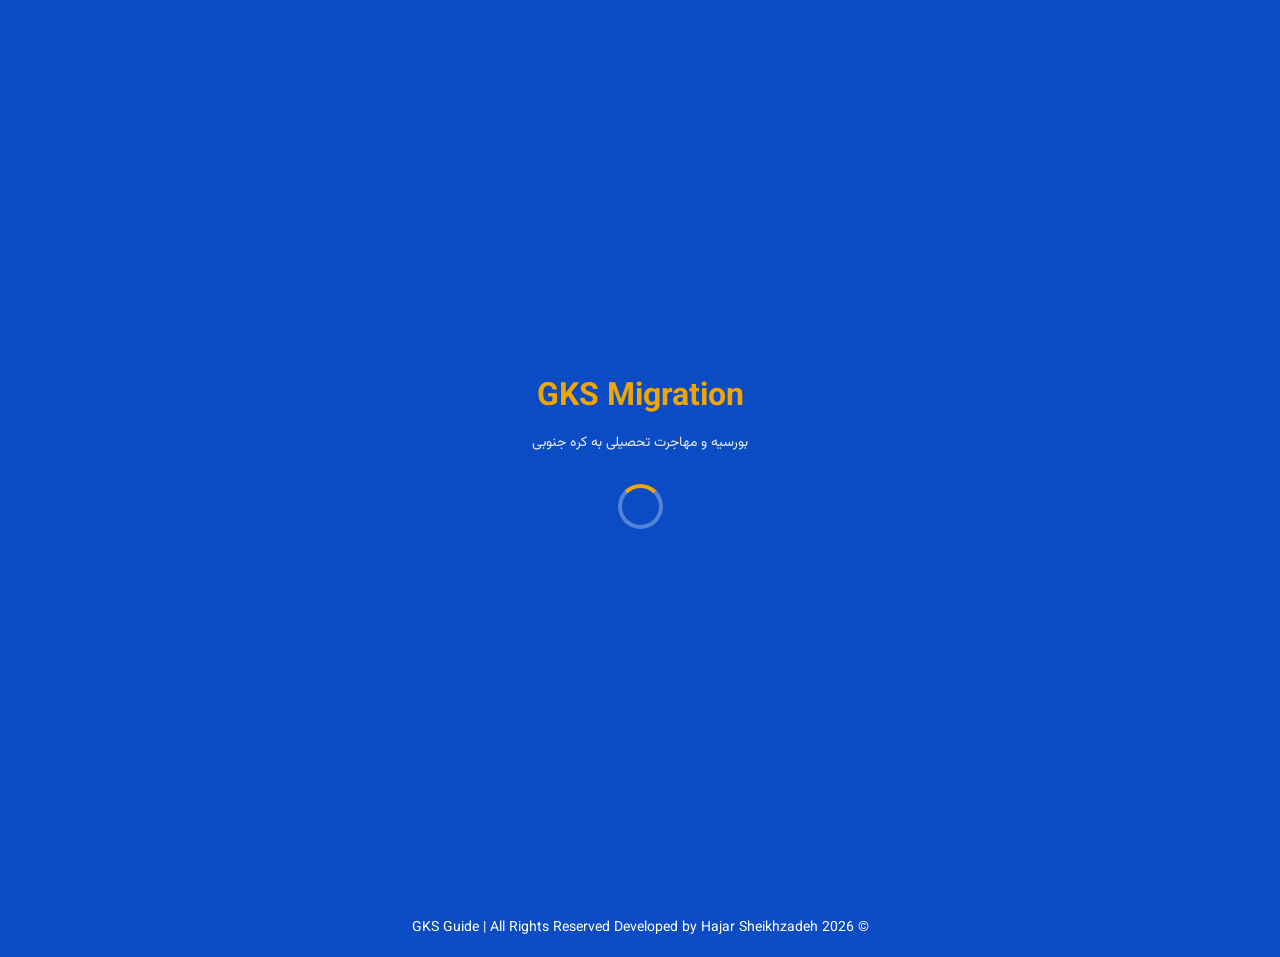
<file: index.html>
<!DOCTYPE html>
<html lang="fa" dir="rtl">

<head>
    <meta charset="UTF-8">
    <meta name="viewport" content="width=device-width, initial-scale=1.0">
    <title>GKS Migration</title>

    <link rel="stylesheet" href="style.css">
    <link rel="stylesheet" href="https://cdnjs.cloudflare.com/ajax/libs/font-awesome/6.5.0/css/all.min.css">
</head>

<body>

<!-- Loading Screen -->
<div id="loader">
    <div class="loader-content">
        <div class="loader-logo">GKS Migration</div>
        <div class="loader-subtitle">بورسیه و مهاجرت تحصیلی به کره جنوبی</div>
        <div class="loader-spinner"></div>
    </div>
</div>

    <!-- Header -->
    <header>

       <div class="auth-buttons">

    <button onclick="location.href='login-email.html'">
      ورود  
    </button>

    <button onclick="location.href='register.html'">
        ثبت نام
    </button>

</div>

        <div class="logo">
            GKS Migration
        </div>

    </header>

    <div class="container">

        <!-- Sidebar -->

        <aside class="sidebar">

            <ul>
                <li><a href="#"><i class="fas fa-home"></i> صفحه اصلی</a></li>
                <li><a href="team.html"><i class="fas fa-users"></i> معرفی تیم</a></li>
                <li><a href="webinars.html"><i class="fas fa-video"></i> وبینارها</a></li>
                <li><a href="results.html"><i class="fas fa-clipboard-list"></i> نتایج مشاوره</a></li>
                <li><a href="blog.html"><i class="fas fa-newspaper"></i> وبلاگ‌ها</a></li>
                <li><a href="files.html"><i class="fas fa-folder-open"></i> فایل‌های کاربردی</a></li>
                <li><a href="contact.html"><i class="fas fa-phone"></i> ارتباط با ما</a></li>
            </ul>
        </aside>

        <!-- Main -->

        <main class="main-content">

            <section class="slider">

                <img src="kor.jpg" class="slide active">
                <img src="still.jpeg" class="slide">
                <img src="korii.jpg" class="slide">
                <img src="South Korea.jpeg" class="slide">
                <img src="kor.jpg" class="slide">
                <img src="South.jpeg" class="slide">
                <img src="IG_ @_woooaoo_k.jpeg" class="slide">



                <div class="slider-overlay">
                    <h3>بورسیه و مهاجرت تحصیلی به کره جنوبی</h3>
                </div>
            </section>
            <!-- بخش آمار -->
<div class="stats">
    <div class="stat-card">
        <i class="fas fa-user-graduate"></i>
        <h3>+200</h3>
        <p>دانشجوی موفق</p>
    </div>
    <div class="stat-card">
        <i class="fas fa-university"></i>
        <h3>+30</h3>
        <p>دانشگاه کره</p>
    </div>
    <div class="stat-card">
        <i class="fas fa-star"></i>
        <h3>8</h3>
        <p>سال تجربه</p>
    </div>
    <div class="stat-card">
        <i class="fas fa-trophy"></i>
        <h3>%95</h3>
        <p>نرخ موفقیت</p>
    </div>
</div>
        </main>
    </div>
    <script src="script.js"></script>
<script>
window.addEventListener('load', () => {
    setTimeout(() => {
        const loader = document.getElementById('loader');
        loader.style.opacity = '0';
        setTimeout(() => loader.style.display = 'none', 500);
    }, 1500);
});
</script>
<footer style="background:#0b4cc4; color:white; text-align:center; padding:18px; font-size:14px;">
    ©  2026 GKS Guide | All Rights Reserved  
  Developed by Hajar Sheikhzadeh
</footer>
<!-- دکمه شناور تلگرام -->
<a href="https://t.me/kgsp_iran" target="_blank" class="float-telegram">
    <i class="fab fa-telegram"></i>
</a>
</body>
</html>
</file>
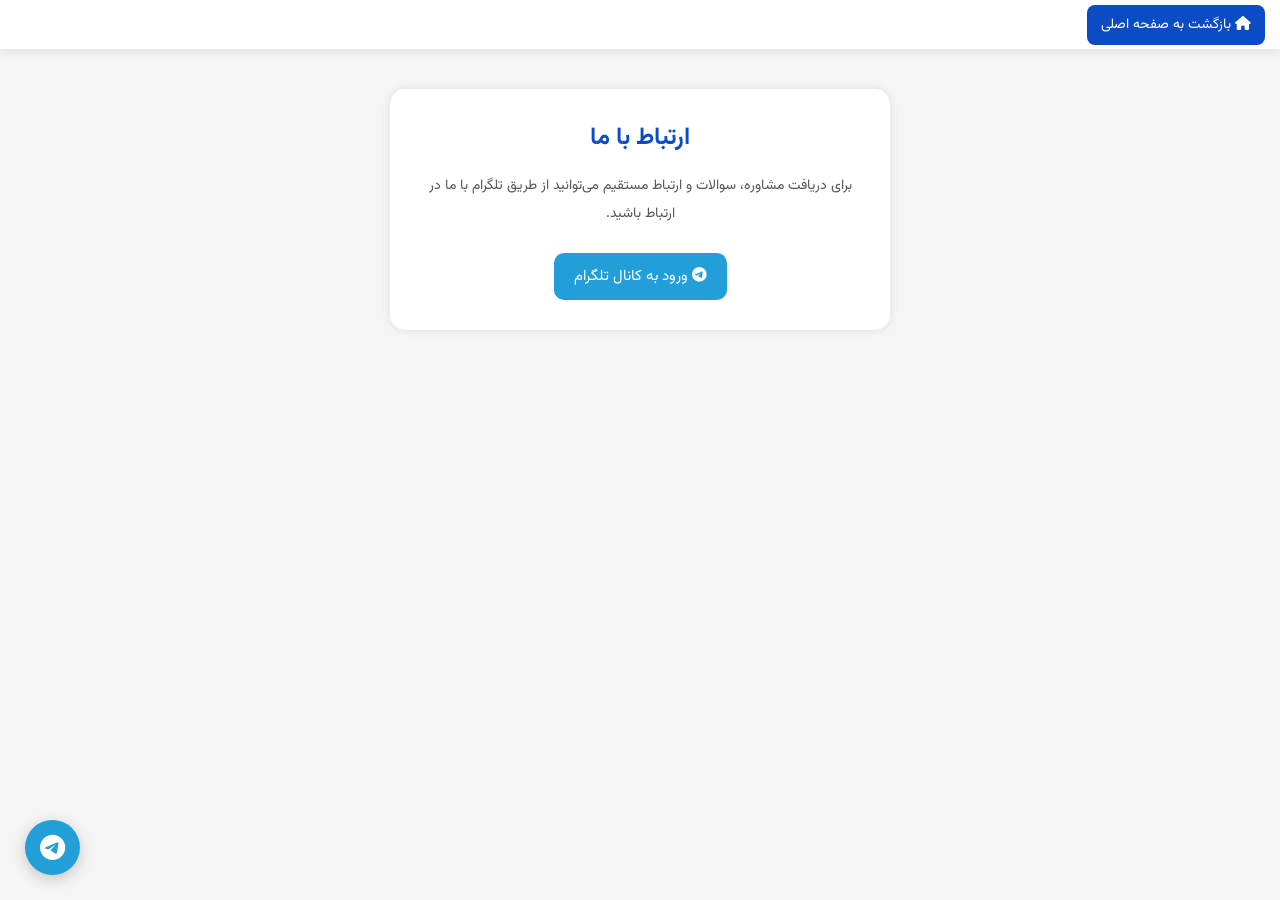
<file: contact.html>
<!DOCTYPE html>
<html lang="fa" dir="rtl">
<head>
<meta charset="UTF-8">
<meta name="viewport" content="width=device-width, initial-scale=1.0">
<title>ارتباط با ما</title>
<link rel="stylesheet" href="https://cdnjs.cloudflare.com/ajax/libs/font-awesome/6.5.0/css/all.min.css">
<style>
@import url('https://fonts.googleapis.com/css2?family=Vazirmatn:wght@400;700&display=swap');
*{ margin:0; padding:0; box-sizing:border-box; font-family:'Vazirmatn',tahoma; }
body{ background:#f5f5f5; }
.top-bar{ background:white; padding:12px 15px; box-shadow:0 2px 10px rgba(0,0,0,0.1); }
.top-bar a{ text-decoration:none; background:#0b4cc4; color:white; padding:9px 14px; border-radius:8px; font-size:14px; }
.container{ max-width:500px; margin:40px auto; background:white; padding:30px; border-radius:15px; text-align:center; box-shadow:0 0 10px rgba(0,0,0,0.1); }
.container h2{ color:#0b4cc4; margin-bottom:15px; }
.container p{ line-height:2; font-size:14px; color:#555; margin-bottom:10px; }
.telegram-btn{ display:inline-block; margin-top:15px; background:#229ED9; color:white; padding:12px 20px; border-radius:10px; text-decoration:none; font-size:15px; }
@media(max-width:768px){
    .container{ margin:20px 12px; padding:20px; }
}
/* دکمه شناور تلگرام */
.float-telegram {
    position: fixed;
    bottom: 25px;
    left: 25px;
    background: #229ED9;
    color: white;
    width: 55px;
    height: 55px;
    border-radius: 50%;
    display: flex;
    justify-content: center;
    align-items: center;
    font-size: 26px;
    box-shadow: 0 4px 15px rgba(0,0,0,0.2);
    text-decoration: none;
    transition: .3s;
    z-index: 999;
}

.float-telegram:hover {
    transform: scale(1.1);
    box-shadow: 0 6px 20px rgba(34,158,217,0.4);
}

@media(max-width:768px){
    .float-telegram {
        bottom: 15px;
        left: 15px;
        width: 48px;
        height: 48px;
        font-size: 22px;
    }
}
</style>
</head>
<body>
<div class="top-bar"><a href="index.html"><i class="fas fa-home"></i> بازگشت به صفحه اصلی</a></div>
<div class="container">
    <h2>ارتباط با ما</h2>
    <p>برای دریافت مشاوره، سوالات و ارتباط مستقیم می‌توانید از طریق تلگرام با ما در ارتباط باشید.</p>
    <a class="telegram-btn" href="https://t.me/kgsp_iran" target="_blank"><i class="fab fa-telegram"></i> ورود به کانال تلگرام</a>
</div>
<!-- دکمه شناور تلگرام -->
<a href="https://t.me/kgsp_iran" target="_blank" class="float-telegram">
    <i class="fab fa-telegram"></i>
</a>
</body>
</html>
</file>
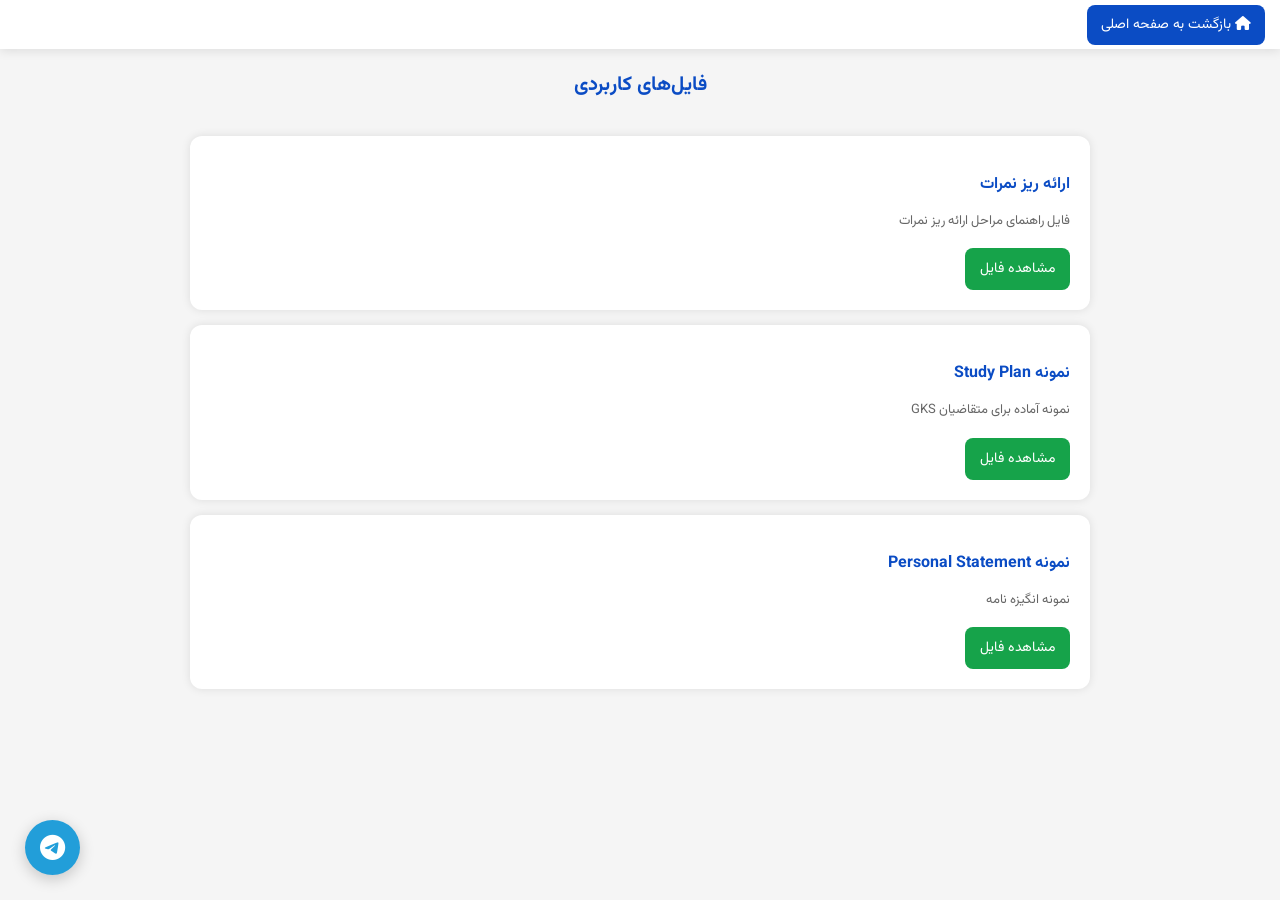
<file: files.html>
<!DOCTYPE html> 
<html lang="fa" dir="rtl"> 
 
<head> 
    <meta charset="UTF-8"> 
    <meta name="viewport" content="width=device-width, initial-scale=1.0"> 
    <title>فایل‌های کاربردی</title> 
 
    <link rel="stylesheet" href="https://cdnjs.cloudflare.com/ajax/libs/font-awesome/6.5.0/css/all.min.css">
<link rel="stylesheet" href="files.css"> 
</head> 
 
<body> 
 
   <!-- بازگشت --> 
<div class="top-bar"> 
    <a href="index.html"><i class="fas fa-home"></i> بازگشت به صفحه اصلی</a> 
</div> 
<div class="container"> 
 
    <h2> فایل‌های کاربردی</h2> 
 
    <!-- فایل ها اینجا قرار میگیرند --> 
 
</div> 
 
    <main class="files-container"> 
 
        <div class="file-card"> 
 
            <h3>ارائه ریز نمرات</h3> 
 
            <p> 
                فایل راهنمای مراحل ارائه ریز نمرات     
            </p> 
 
           <a href="https://drive.google.com/file/d/168oz05LQK_LAAJqosxxOslDZx6NaL5rl/preview" target="_blank" class="file-btn"> 
    مشاهده فایل 
</a> 
 
        </div> 
 
        <div class="file-card"> 
 
            <h3>نمونه Study Plan</h3> 
 
            <p> 
                نمونه آماده برای متقاضیان GKS 
            </p> 
 
            <a href="files/study-plan.pdf" 
               target="_blank" 
               class="file-btn"> 
 
                مشاهده فایل 
 
            </a> 
 
        </div> 
 
        <div class="file-card"> 
 
            <h3>نمونه Personal Statement</h3> 
 
            <p> 
                نمونه انگیزه نامه 
            </p> 
 
            <a href="files/personal-statement.pdf" 
               target="_blank" 
               class="file-btn"> 
 
                مشاهده فایل 
 
            </a> 
 
        </div> 
 
    </main> 
 <!-- دکمه شناور تلگرام -->
<a href="https://t.me/kgsp_iran" target="_blank" class="float-telegram">
    <i class="fab fa-telegram"></i>
</a>
</body> 
</html>
</file>
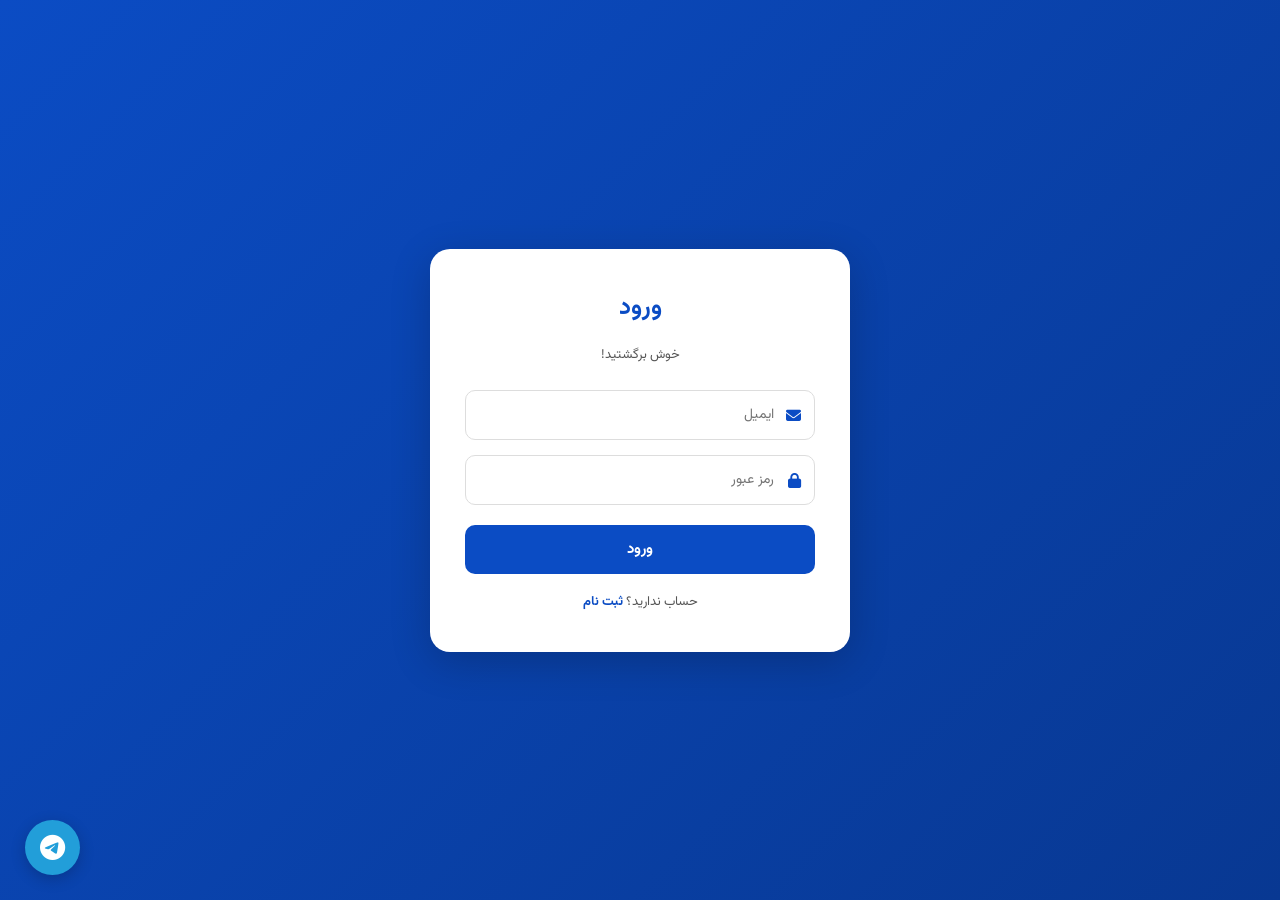
<file: login-email.html>
<!DOCTYPE html>
<html lang="fa" dir="rtl">
<head>
<meta charset="UTF-8">
<meta name="viewport" content="width=device-width, initial-scale=1.0">
<title>ورود</title>
<link rel="stylesheet" href="auth.css">
<link rel="stylesheet" href="https://cdnjs.cloudflare.com/ajax/libs/font-awesome/6.5.0/css/all.min.css">
</head>
<body>

<div class="auth-box">

    <h1>ورود</h1>
    <p class="auth-subtitle">خوش برگشتید!</p>

    <div class="input-group">
        <i class="fas fa-envelope"></i>
        <input type="email" placeholder="ایمیل">
    </div>

    <div class="input-group">
        <i class="fas fa-lock"></i>
        <input type="password" placeholder="رمز عبور">
    </div>

    <button>ورود</button>

    <p>حساب ندارید؟ <a href="register.html">ثبت نام</a></p>

</div>
<!-- دکمه شناور تلگرام -->
<a href="https://t.me/kgsp_iran" target="_blank" class="float-telegram">
    <i class="fab fa-telegram"></i>
</a>
</body>
</html>
</file>
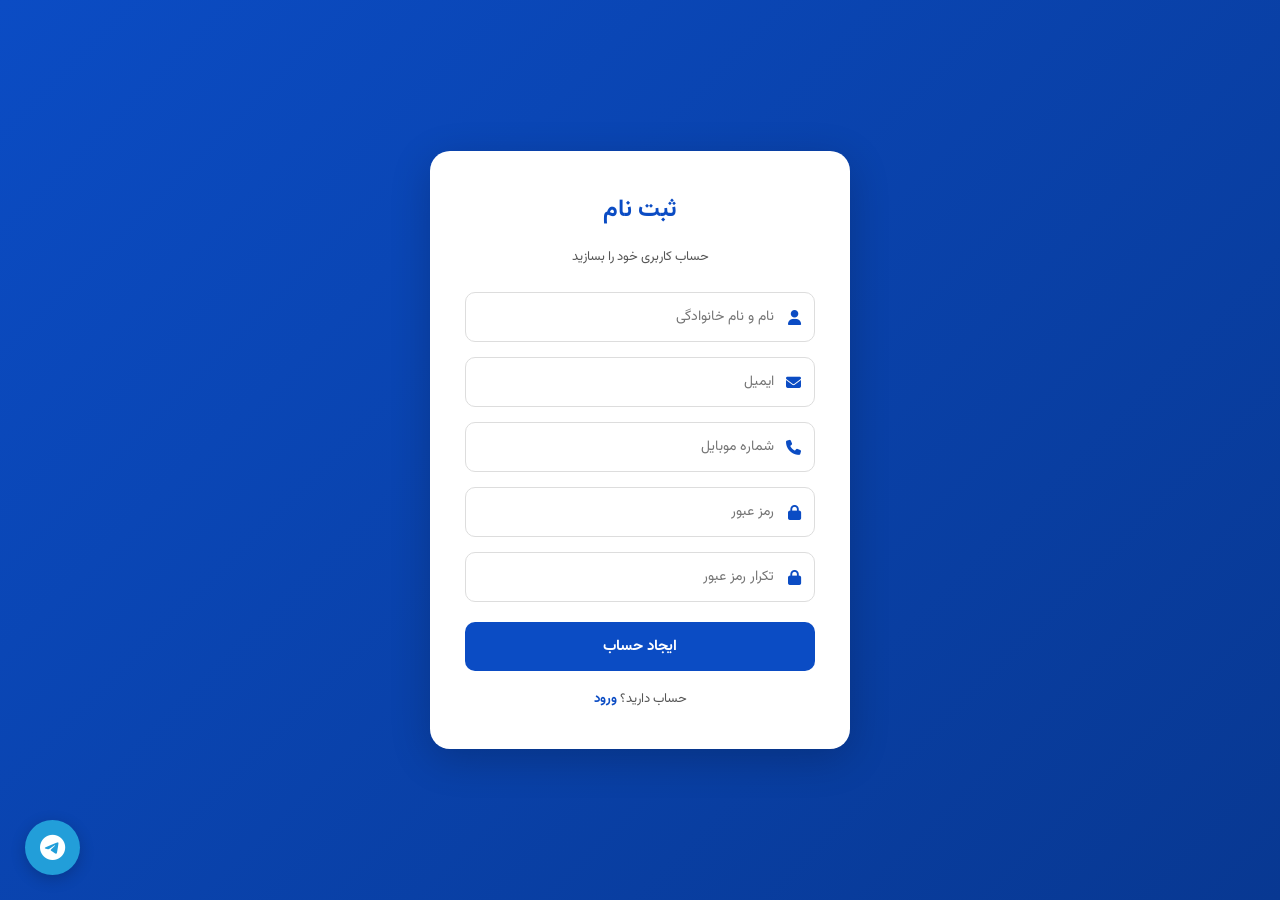
<file: register.html>
<!DOCTYPE html>
<html lang="fa" dir="rtl">
<head>
<meta charset="UTF-8">
<meta name="viewport" content="width=device-width, initial-scale=1.0">
<title>ثبت نام</title>
<link rel="stylesheet" href="auth.css">
<link rel="stylesheet" href="https://cdnjs.cloudflare.com/ajax/libs/font-awesome/6.5.0/css/all.min.css">
</head>
<body>

<div class="auth-box">

    <h1>ثبت نام</h1>
    <p class="auth-subtitle">حساب کاربری خود را بسازید</p>

    <div class="input-group">
        <i class="fas fa-user"></i>
        <input type="text" placeholder="نام و نام خانوادگی">
    </div>

    <div class="input-group">
        <i class="fas fa-envelope"></i>
        <input type="email" placeholder="ایمیل">
    </div>

    <div class="input-group">
        <i class="fas fa-phone"></i>
        <input type="text" placeholder="شماره موبایل">
    </div>

    <div class="input-group">
        <i class="fas fa-lock"></i>
        <input type="password" placeholder="رمز عبور">
    </div>

    <div class="input-group">
        <i class="fas fa-lock"></i>
        <input type="password" placeholder="تکرار رمز عبور">
    </div>

    <button>ایجاد حساب</button>

    <p>حساب دارید؟ <a href="login-email.html">ورود</a></p>

</div>
<!-- دکمه شناور تلگرام -->
<a href="https://t.me/kgsp_iran" target="_blank" class="float-telegram">
    <i class="fab fa-telegram"></i>
</a>
</body>
</html>
</file>
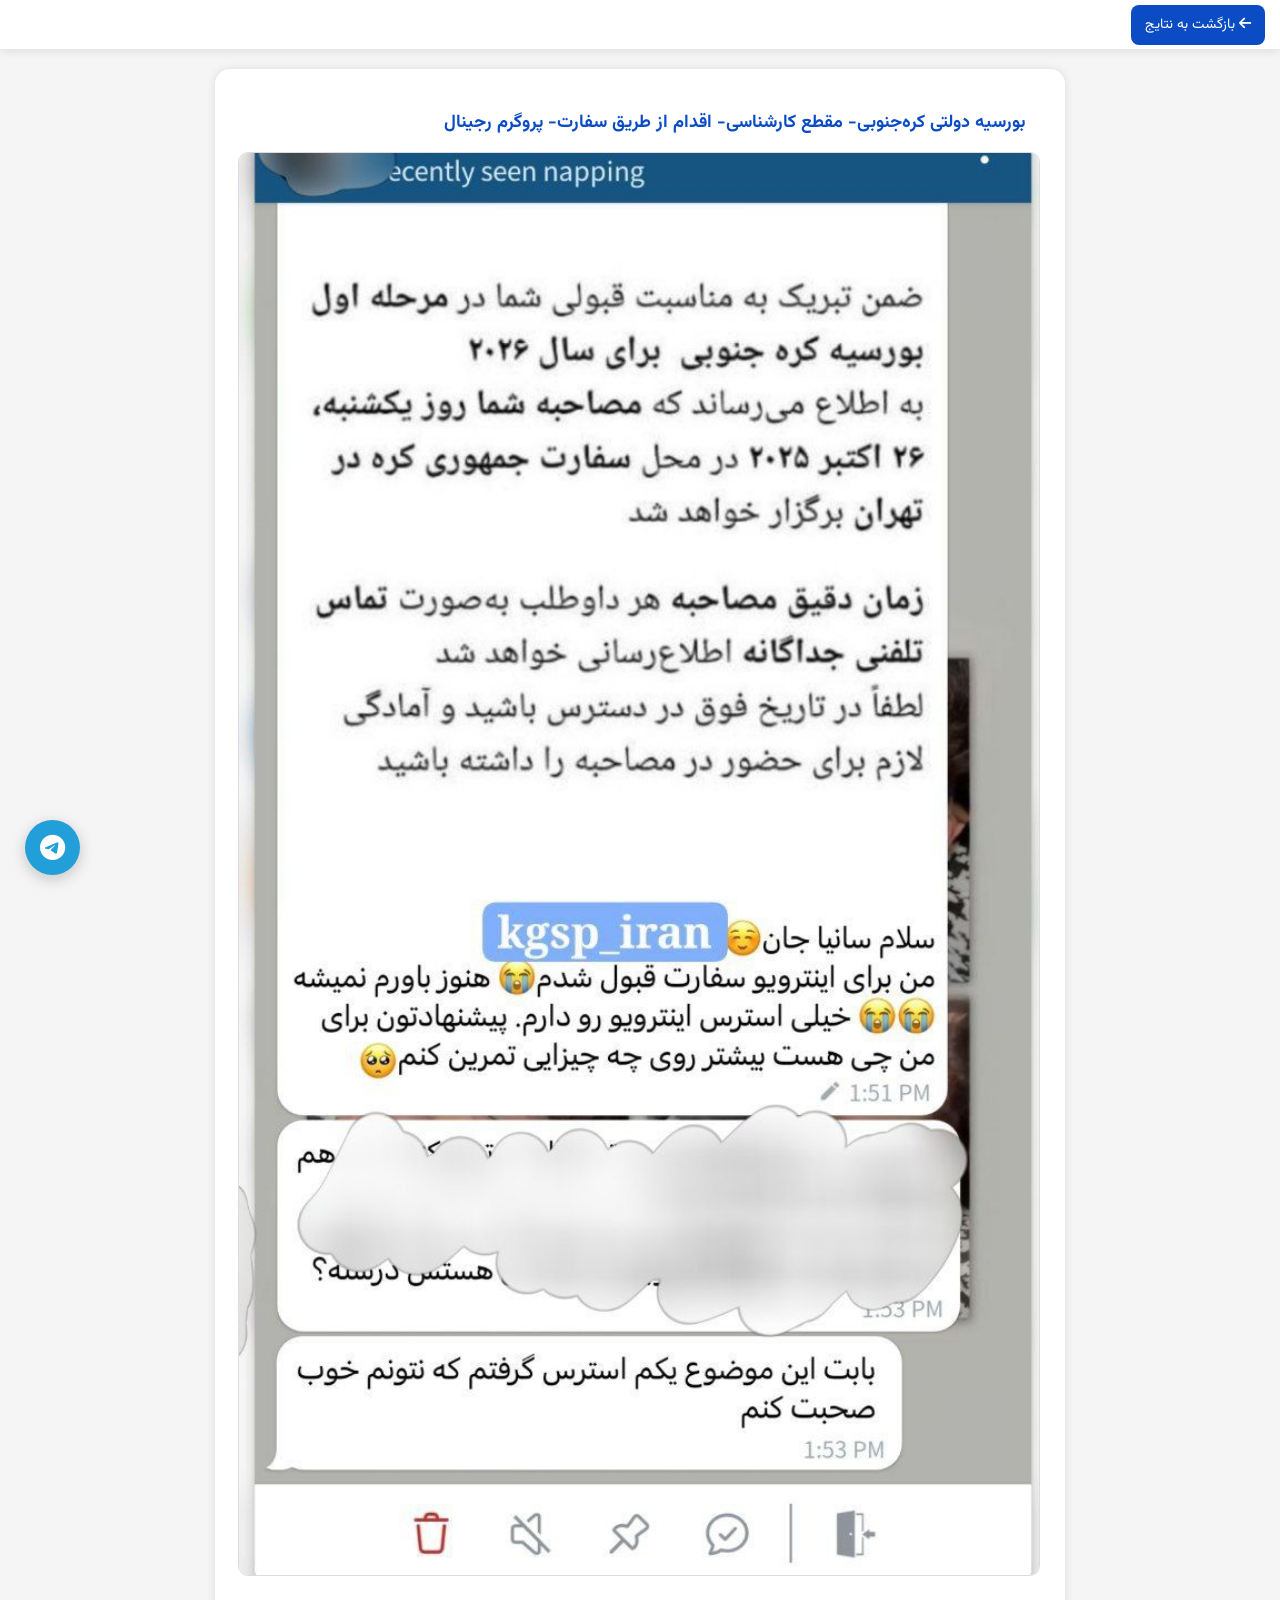
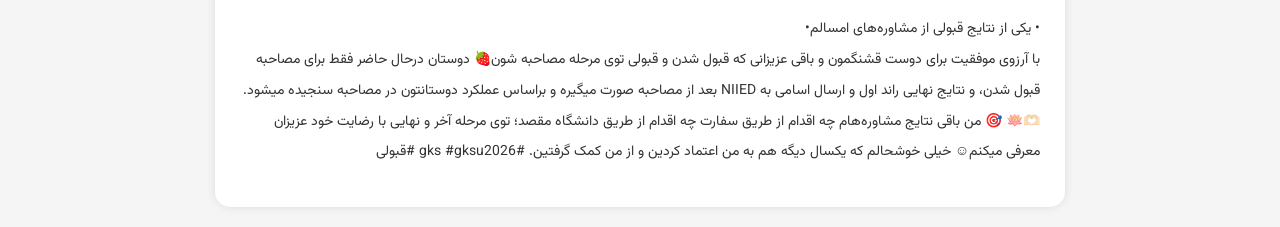
<file: result1.html>
<!DOCTYPE html> 
<html lang="fa" dir="rtl"> 
<head> 
    <meta charset="UTF-8"> 
    <meta name="viewport" content="width=device-width, initial-scale=1.0"> 
    <title> مقطع کارشناسی-اقدام از طریق سفارت   
</title> 
    <link rel="stylesheet" href="https://cdnjs.cloudflare.com/ajax/libs/font-awesome/6.5.0/css/all.min.css">
<link rel="stylesheet" href="results.css"> 
</head> 
<body> 
 
<div class="top-bar"> 
    <a href="results.html"> <i class="fas fa-arrow-left"></i> بازگشت به نتایج </a> 
</div> 
 
<div class="detail-container"> 
 
    <h2> بورسیه دولتی کره‌جنوبی- مقطع کارشناسی- اقدام از طریق سفارت- پروگرم رجینال 
</h2> 
 
    <!-- اسکرین شات قبولی --> 
    <img class="screenshot" src="IMG1.jpg"> 
 
    <div class="description"> 
            <h3>• یکی از نتایج قبولی از مشاوره‌های امسالم•  
                <br> 
با آرزوی موفقیت برای دوست قشنگمون و باقی عزیزانی که قبول شدن و قبولی توی مرحله مصاحبه‌ شون🍓 
دوستان درحال حاضر فقط برای مصاحبه قبول شدن، و  نتایج نهایی راند اول و ارسال اسامی به NIIED بعد از مصاحبه صورت میگیره و براساس عملکرد دوستانتون در مصاحبه سنجیده میشود. 🫶🏻🪷 
 
🎯 من باقی نتایج مشاوره‌هام چه اقدام از طریق سفارت چه اقدام از طریق دانشگاه مقصد؛ توی مرحله آخر و نهایی با رضایت خود عزیزان معرفی میکنم☺️ خیلی خوشحالم که یکسال دیگه هم به من اعتماد کردین و از من کمک گرفتین.  
#gks #gksu2026 #قبولی </h3> 
    </div> 
 
</div> 
 <!-- دکمه شناور تلگرام -->
<a href="https://t.me/kgsp_iran" target="_blank" class="float-telegram">
    <i class="fab fa-telegram"></i>
</a>
</body> 
</html>
</file>
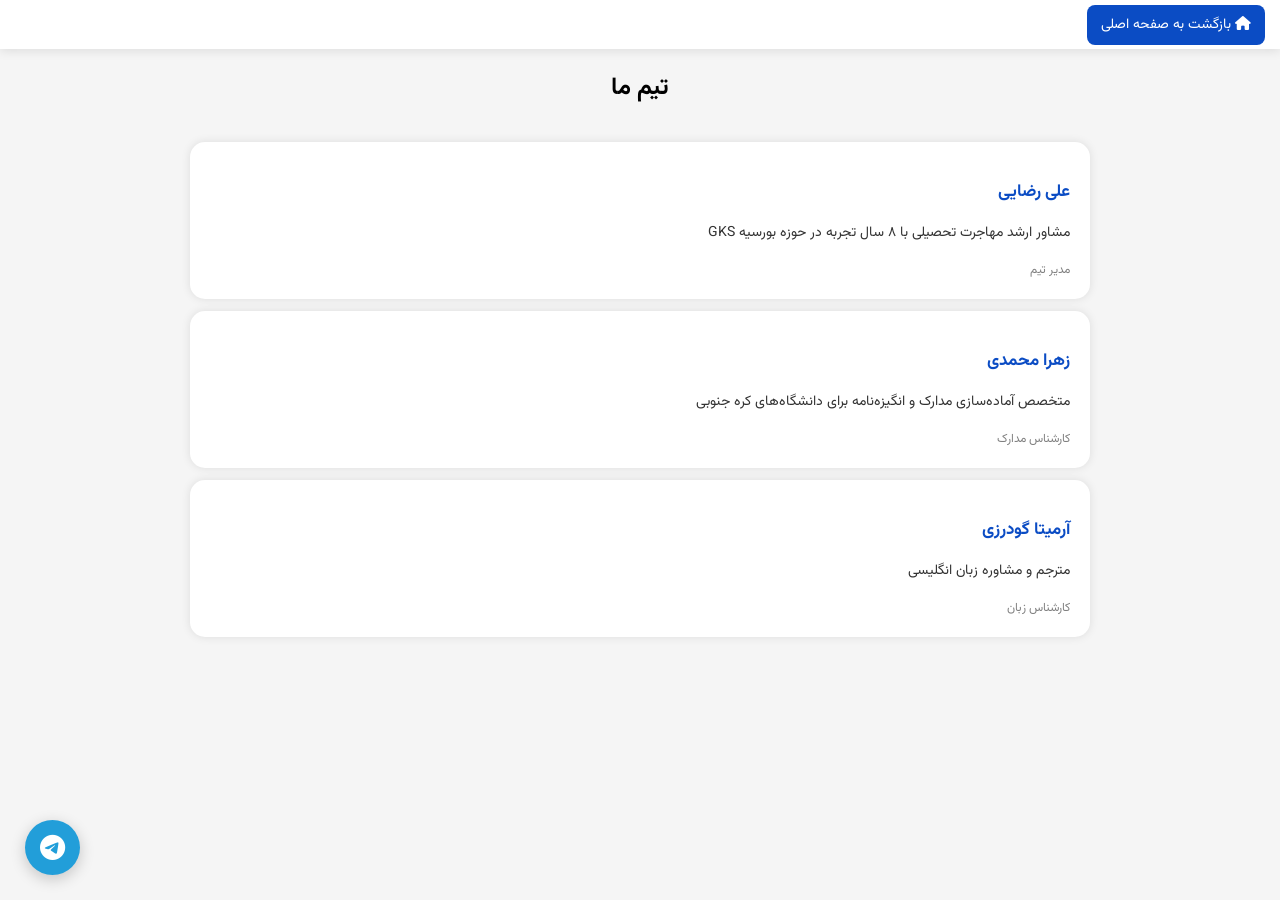
<file: team.html>
<!DOCTYPE html> 
<html lang="fa" dir="rtl"> 
<head> 
    <meta charset="UTF-8"> 
    <meta name="viewport" content="width=device-width, initial-scale=1.0"> 
    <title>تیم ما</title> 
    <link rel="stylesheet" href="https://cdnjs.cloudflare.com/ajax/libs/font-awesome/6.5.0/css/all.min.css">
<link rel="stylesheet" href="experience.css"> 
</head> 
<body> 
 
<div class="top-bar"> 
    <a href="index.html"><i class="fas fa-home"></i> بازگشت به صفحه اصلی</a> 
</div> 
 
<h2 style="text-align:center; margin:20px;">تیم ما</h2> 
 
<div class="container"> 
 
    <div class="card"> 
        <h3>علی رضایی</h3> 
        <p>مشاور ارشد مهاجرت تحصیلی با ۸ سال تجربه در حوزه بورسیه GKS</p> 
        <div class="date">مدیر تیم</div> 
    </div> 
 
    <div class="card"> 
        <h3>زهرا محمدی</h3> 
        <p>متخصص آماده‌سازی مدارک و انگیزه‌نامه برای دانشگاه‌های کره جنوبی</p> 
        <div class="date">کارشناس مدارک</div> 
    </div> 
 
    <div class="card"> 
<h3><a href="member.html">آرمیتا گودرزی </a></h3> 
        <p>مترجم و مشاوره زبان انگلیسی</p> 
        <div class="date">کارشناس زبان</div> 
    </div> 
 
</div> 
 <!-- دکمه شناور تلگرام -->
<a href="https://t.me/kgsp_iran" target="_blank" class="float-telegram">
    <i class="fab fa-telegram"></i>
</a>
</body> 
</html>
</file>
<file: style.css>
@import url('https://fonts.googleapis.com/css2?family=Vazirmatn:wght@400;700&display=swap'); 
 
*{ 
    margin: 0; 
    padding: 0; 
    box-sizing: border-box; 
    font-family: 'Vazirmatn', tahoma; 
} 
body{ 
    background: #f5f7fa; 
} 
 
/*header*/ 
header{ 
    background: white; 
    display: flex; 
    justify-content: space-between; 
    align-items: center; 
    padding: 15px 30px; 
    box-shadow: 0 2px 10px rgba(0,0,0,.1); 
} 
.logo{ 
    font-size: 24px; 
    font-weight: bold; 
    color: #0b4cc4; 
} 
.auth-buttons{ 
    display: flex; 
    gap: 10px; 
} 
.auth-buttons button{ 
    border:none; 
    padding:10px 16px; 
    border-radius:8px; 
    background:#0b4cc4; 
    color:white; 
    cursor:pointer; 
    transition:.3s; 
    font-family: 'Vazirmatn', tahoma; 
} 
.auth-buttons button:hover{ 
    background:#083892; 
} 
 
/* Layout */ 
.container{ 
    display:flex; 
} 
 
/* Sidebar */ 
.sidebar{ 
    width:240px; 
    background:white; 
    min-height:calc(100vh - 80px); 
    box-shadow:0 0 10px rgba(0,0,0,.1); 
    flex-shrink: 0; 
} 
.sidebar ul{ 
    list-style:none; 
} 
.sidebar li{ 
    border-bottom:1px solid #eee; 
} 
.sidebar a{ 
    display:block; 
    padding:15px 18px; 
    text-decoration:none; 
    color:#333; 
    font-size:15px; 
    transition:.3s; 
} 
.sidebar a i{ 
    margin-left: 8px; 
    width: 18px; 
    color: #0b4cc4; 
} 
.sidebar a:hover{ 
    background:#0b4cc4; 
    color:white; 
} 
.sidebar a:hover i{ 
    color: white; 
} 
 
/* Main Content */ 
.main-content{ 
    flex:1; 
    padding:20px; 
    min-width: 0; 
} 
/* Slider */ 
.slider{ 
    position:relative; 
    width:100%; 
    height:500px; 
    overflow:hidden; 
    border-radius:15px; 
} 
.slide{ 
    position:absolute; 
    width:100%; 
    height:100%; 
    object-fit:cover; 
    opacity:0; 
    transition:opacity 1s; 
} 
.slide.active{ 
    opacity:1; 
} 
.slider-overlay{ 
    position:absolute; 
    bottom:40px; 
    right:40px; 
    background:rgba(0,0,0,.55); 
    color:white; 
    padding:20px; 
    border-radius:12px; 
} 
.slider-overlay h3{ 
    font-size: 20px; 
} 
 
/* Footer */ 
footer{ 
    background:#0b4cc4; 
    color:white; 
    text-align:center; 
    padding:18px; 
    font-size:14px; 
} 
 
/* Mobile */ 
@media(max-width:768px){ 
 
    header{ 
        flex-direction: row; 
        flex-wrap: wrap; 
        padding: 12px 15px; 
        gap: 10px; 
    } 
 
    .logo{ 
        font-size: 18px; 
        order: 1; 
    } 
 
    .auth-buttons{ 
        order: 2; 
    } 
 
    .auth-buttons button{ 
        padding: 8px 12px; 
        font-size: 13px; 
    } 
 
    .container{ 
        flex-direction:column; 
    } 
 
    .sidebar{ 
        width:100%; 
        min-height:auto; 
    } 
 
    .sidebar a{ 
        padding: 12px 15px; 
        font-size: 14px; 
    } 
 
    .main-content{ 
        padding: 12px; 
    } 
 
    .slider{ 
        height:220px; 
        border-radius:10px; 
    } 
 
    .slider-overlay{ 
        right:10px; 
        left:10px; 
        bottom:10px; 
        padding: 12px; 
    } 
 
    .slider-overlay h3{ 
        font-size: 14px; 
    } 
 
    footer{ 
        font-size: 12px; 
        padding: 14px; 
    } 
     .stats { 
        grid-template-columns: repeat(2, 1fr); 
        gap: 10px; 
        margin-top: 12px; 
    } 
 
    .stat-card { 
        padding: 18px 10px; 
    } 
 
    .stat-card i { 
        font-size: 24px; 
    } 
 
    .stat-card h3 { 
        font-size: 22px; 
    } 
 
    .stat-card p { 
        font-size: 12px; 
    } 
} 
.stats { 
    display: grid; 
    grid-template-columns: repeat(4, 1fr); 
    gap: 15px; 
    margin-top: 20px; 
} 
 
.stat-card { 
    background: white; 
    border-radius: 15px; 
    padding: 25px 15px; 
    text-align: center; 
    box-shadow: 0 0 10px rgba(0,0,0,0.08);
    transition: .3s; 
} 
 
.stat-card:hover { 
    transform: translateY(-5px); 
    box-shadow: 0 8px 20px rgba(11,76,196,0.15); 
} 
 
.stat-card i { 
    font-size: 32px; 
    color: #0b4cc4; 
    margin-bottom: 12px; 
    display: block; 
} 
 
.stat-card h3 { 
    font-size: 28px; 
    color: #0b4cc4; 
    font-weight: 700; 
    margin-bottom: 6px; 
} 
 
.stat-card p { 
    font-size: 13px; 
    color: #666; 
} 
/* رنگ طلایی */ 
:root { 
    --blue: #0b4cc4; 
    --gold: #f0a500; 
    --gold-dark: #d4900a; 
} 
 
/* دکمه ثبت نام طلایی */ 
.auth-buttons button:last-child { 
    background: var(--gold); 
    color: white; 
} 
 
.auth-buttons button:last-child:hover { 
    background: var(--gold-dark); 
} 
 
/* کارت‌های آمار - یکی در میان طلایی */ 
.stat-card:nth-child(even) i { 
    color: var(--gold); 
} 
 
.stat-card:nth-child(even) h3 { 
    color: var(--gold); 
} 
 
/* دکمه فایل کاربردی طلایی */ 
.file-btn { 
    background: var(--gold) !important; 
} 
 
.file-btn:hover { 
    background: var(--gold-dark) !important; 
} 
 
/* خط طلایی زیر لوگو */ 
.logo { 
    border-bottom: 3px solid var(--gold); 
    padding-bottom: 4px; 
} 
 
/* footer با خط طلایی */ 
footer { 
    border-top: 4px solid var(--gold); 
}
/* Animations */
.animate__delay-1s {
    animation-delay: 0.3s;
}

.sidebar {
    animation-duration: 0.6s;
}

.stat-card {
    animation-duration: 0.5s;
}

/* کارت‌های آمار یکی یکی */
.stat-card:nth-child(1) { animation-delay: 0.1s; }
.stat-card:nth-child(2) { animation-delay: 0.2s; }
.stat-card:nth-child(3) { animation-delay: 0.3s; }
.stat-card:nth-child(4) { animation-delay: 0.4s; }

/* انیمیشن لینک‌های sidebar */
.sidebar a {
    transition: all 0.3s ease;
}

.sidebar li {
    animation: fadeInRight 0.5s ease both;
}

.sidebar li:nth-child(1) { animation-delay: 0.1s; }
.sidebar li:nth-child(2) { animation-delay: 0.2s; }
.sidebar li:nth-child(3) { animation-delay: 0.3s; }
.sidebar li:nth-child(4) { animation-delay: 0.4s; }
.sidebar li:nth-child(5) { animation-delay: 0.5s; }
.sidebar li:nth-child(6) { animation-delay: 0.6s; }
.sidebar li:nth-child(7) { animation-delay: 0.7s; }

@keyframes fadeInRight {
    from {
        opacity: 0;
        transform: translateX(20px);
    }
    to {
        opacity: 1;
        transform: translateX(0);
    }
}
/* Loading Screen */
#loader {
    position: fixed;
    top: 0;
    left: 0;
    width: 100%;
    height: 100%;
    background: #0b4cc4;
    display: flex;
    justify-content: center;
    align-items: center;
    z-index: 9999;
    transition: opacity 0.5s ease;
}

.loader-content {
    text-align: center;
    color: white;
}

.loader-logo {
    font-size: 32px;
    font-weight: 700;
    margin-bottom: 10px;
    color: #f0a500;
}

.loader-subtitle {
    font-size: 14px;
    margin-bottom: 30px;
    opacity: 0.9;
}

.loader-spinner {
    width: 45px;
    height: 45px;
    border: 4px solid rgba(255,255,255,0.3);
    border-top: 4px solid #f0a500;
    border-radius: 50%;
    margin: auto;
    animation: spin 0.9s linear infinite;
}

@keyframes spin {
    to { transform: rotate(360deg); }
}
/* دکمه شناور تلگرام */
.float-telegram {
    position: fixed;
    bottom: 25px;
    left: 25px;
    background: #229ED9;
    color: white;
    width: 55px;
    height: 55px;
    border-radius: 50%;
    display: flex;
    justify-content: center;
    align-items: center;
    font-size: 26px;
    box-shadow: 0 4px 15px rgba(0,0,0,0.2);
    text-decoration: none;
    transition: .3s;
    z-index: 999;
}

.float-telegram:hover {
    transform: scale(1.1);
    box-shadow: 0 6px 20px rgba(34,158,217,0.4);
}

@media(max-width:768px){
    .float-telegram {
        bottom: 15px;
        left: 15px;
        width: 48px;
        height: 48px;
        font-size: 22px;
    }
}
</file>
<file: files.css>
@import url('https://fonts.googleapis.com/css2?family=Vazirmatn:wght@400;700&display=swap');

body{
    font-family: 'Vazirmatn', tahoma;
    background:#f5f5f5;
    margin:0;
}

.top-bar{
    background:white;
    padding:12px 15px;
    box-shadow:0 2px 10px rgba(0,0,0,0.1);
}

.top-bar a{
    text-decoration:none;
    background:#0b4cc4;
    color:white;
    padding:9px 14px;
    border-radius:8px;
    font-size: 14px;
}

.container{
    max-width:900px;
    margin:20px auto;
    padding:0 15px;
    text-align:center;
}

.container h2{
    color:#0b4cc4;
    margin-bottom: 5px;
    font-size: 20px;
}

.files-container{
    max-width:900px;
    margin:auto;
    padding:15px;
}

.file-card{
    background:white;
    border-radius:12px;
    padding:20px;
    margin-bottom:15px;
    box-shadow:0 0 10px rgba(0,0,0,0.1);
}

.file-card h3{
    color:#0b4cc4;
    margin-bottom: 8px;
    font-size: 16px;
}

.file-card p{
    font-size: 13px;
    color: #666;
    margin-bottom: 5px;
    line-height: 1.8;
}

.file-btn{
    display:inline-block;
    margin-top:10px;
    background:#16a34a;
    color:white;
    text-decoration:none;
    padding:10px 15px;
    border-radius:8px;
    font-size: 14px;
    font-family: 'Vazirmatn', tahoma;
}

/* Mobile */
@media(max-width:768px){

    .container h2{
        font-size: 17px;
    }

    .files-container{
        padding: 12px;
    }

    .file-card{
        padding: 15px;
    }

    .file-card h3{
        font-size: 15px;
    }
}
/* دکمه شناور تلگرام */
.float-telegram {
    position: fixed;
    bottom: 25px;
    left: 25px;
    background: #229ED9;
    color: white;
    width: 55px;
    height: 55px;
    border-radius: 50%;
    display: flex;
    justify-content: center;
    align-items: center;
    font-size: 26px;
    box-shadow: 0 4px 15px rgba(0,0,0,0.2);
    text-decoration: none;
    transition: .3s;
    z-index: 999;
}

.float-telegram:hover {
    transform: scale(1.1);
    box-shadow: 0 6px 20px rgba(34,158,217,0.4);
}

@media(max-width:768px){
    .float-telegram {
        bottom: 15px;
        left: 15px;
        width: 48px;
        height: 48px;
        font-size: 22px;
    }
}
</file>
<file: auth.css>
@import url('https://fonts.googleapis.com/css2?family=Vazirmatn:wght@400;700&display=swap');

*{
    margin:0;
    padding:0;
    box-sizing:border-box;
    font-family: 'Vazirmatn', tahoma;
}

body{
    background: linear-gradient(135deg, #0b4cc4 0%, #083892 100%);
    min-height:100vh;
    display:flex;
    justify-content:center;
    align-items:center;
}

.auth-box{
    width:420px;
    background:white;
    padding:40px 35px;
    border-radius:20px;
    box-shadow:0 10px 40px rgba(0,0,0,.2);
}

.auth-box h1{
    text-align:center;
    margin-bottom:10px;
    color:#0b4cc4;
    font-size:24px;
}

.auth-subtitle {
    text-align:center;
    color:#888;
    font-size:13px;
    margin-bottom:25px;
}

.input-group {
    position: relative;
    margin-bottom:15px;
}

.input-group i {
    position: absolute;
    right: 14px;
    top: 50%;
    transform: translateY(-50%);
    color: #0b4cc4;
    font-size: 15px;
}

.auth-box input{
    width:100%;
    padding:13px 40px 13px 15px;
    border:1.5px solid #ddd;
    border-radius:10px;
    font-size:14px;
    font-family: 'Vazirmatn', tahoma;
    transition:.3s;
    outline:none;
}

.auth-box input:focus{
    border-color:#0b4cc4;
    box-shadow: 0 0 0 3px rgba(11,76,196,0.1);
}

.auth-box button{
    width:100%;
    padding:13px;
    border:none;
    background:#0b4cc4;
    color:white;
    border-radius:10px;
    cursor:pointer;
    font-size:15px;
    font-family: 'Vazirmatn', tahoma;
    font-weight:700;
    margin-top:5px;
    transition:.3s;
}

.auth-box button:hover{
    background:#083892;
}

.auth-box p{
    text-align:center;
    margin-top:18px;
    font-size:13px;
    color:#555;
}

.auth-box p a{
    color:#0b4cc4;
    text-decoration:none;
    font-weight:700;
}
/* دکمه شناور تلگرام */
.float-telegram {
    position: fixed;
    bottom: 25px;
    left: 25px;
    background: #229ED9;
    color: white;
    width: 55px;
    height: 55px;
    border-radius: 50%;
    display: flex;
    justify-content: center;
    align-items: center;
    font-size: 26px;
    box-shadow: 0 4px 15px rgba(0,0,0,0.2);
    text-decoration: none;
    transition: .3s;
    z-index: 999;
}

.float-telegram:hover {
    transform: scale(1.1);
    box-shadow: 0 6px 20px rgba(34,158,217,0.4);
}

@media(max-width:768px){
    .float-telegram {
        bottom: 15px;
        left: 15px;
        width: 48px;
        height: 48px;
        font-size: 22px;
    }
}
</file>
<file: results.css>
@import url('https://fonts.googleapis.com/css2?family=Vazirmatn:wght@400;700&display=swap');

body{
    font-family: 'Vazirmatn', tahoma;
    background:#f5f5f5;
    margin:0;
}

.top-bar{
    background:white;
    padding:12px 15px;
    box-shadow:0 2px 10px rgba(0,0,0,0.1);
}

.top-bar a{
    text-decoration:none;
    background:#0b4cc4;
    color:white;
    padding:9px 14px;
    border-radius:8px;
    font-size: 14px;
}

h2{
    text-align:center;
    margin:15px;
    color:#0b4cc4;
    font-size: 20px;
}

/* grid */
.container{
    padding:15px;
    display:grid;
    grid-template-columns:repeat(auto-fit,minmax(280px,1fr));
    gap:15px;
    max-width: 1100px;
    margin: auto;
}

.card{
    background:white;
    border-radius:15px;
    overflow:hidden;
    box-shadow:0 0 10px rgba(0,0,0,0.1);
}

.card img{
    width:100%;
    height:200px;
    object-fit:cover;
}

.card-content{
    padding:15px;
}
.card-content h3{
    margin-bottom:8px;
    font-size: 15px;
}

.card-content h3 a{
    text-decoration:none;
    color:#0b4cc4;
}

.card-content p{
    font-size: 13px;
    color: #666;
}

/* detail page */
.detail-container{
    max-width:800px;
    margin:20px auto;
    background:white;
    border-radius:15px;
    padding:25px;
    box-shadow:0 0 10px rgba(0,0,0,0.1);
}

.detail-container h2{
    color:#0b4cc4;
    margin-bottom:15px;
    font-size: 18px;
    text-align: right;
}

.screenshot{
    width:100%;
    border-radius:10px;
    margin-bottom:15px;
    border:1px solid #ddd;
}

.description{
    line-height:2.2;
    color:#333;
    font-size:14px;
}

.description h3{
    font-size: 14px;
    font-weight: normal;
    line-height: 2.2;
}

/* Mobile */
@media(max-width:768px){

    h2{
        font-size: 17px;
        margin: 12px;
    }

    .container{
        grid-template-columns: 1fr;
        padding: 12px;
        gap: 12px;
    }

    .card img{
        height: 160px;
    }

    .card-content{
        padding: 12px;
    }

    .card-content h3{
        font-size: 14px;
    }

    .detail-container{
        margin: 12px;
        padding: 15px;
        border-radius: 10px;
    }

    .detail-container h2{
        font-size: 15px;
        line-height: 2;
    }

    .description{
        font-size: 13px;
    }
}
/* دکمه شناور تلگرام */
.float-telegram {
    position: fixed;
    bottom: 25px;
    left: 25px;
    background: #229ED9;
    color: white;
    width: 55px;
    height: 55px;
    border-radius: 50%;
    display: flex;
    justify-content: center;
    align-items: center;
    font-size: 26px;
    box-shadow: 0 4px 15px rgba(0,0,0,0.2);
    text-decoration: none;
    transition: .3s;
    z-index: 999;
}

.float-telegram:hover {
    transform: scale(1.1);
    box-shadow: 0 6px 20px rgba(34,158,217,0.4);
}

@media(max-width:768px){
    .float-telegram {
        bottom: 15px;
        left: 15px;
        width: 48px;
        height: 48px;
        font-size: 22px;
    }
}
</file>
<file: experience.css>
@import url('https://fonts.googleapis.com/css2?family=Vazirmatn:wght@400;700&display=swap');

body{
    font-family: 'Vazirmatn', tahoma;
    background:#f5f5f5;
    margin:0;
}

.top-bar{
    background:white;
    padding:12px 15px;
    box-shadow:0 2px 10px rgba(0,0,0,0.1);
}

.top-bar a{
    text-decoration:none;
    background:#0b4cc4;
    color:white;
    padding:9px 14px;
    border-radius:8px;
    font-size: 14px;
}

.container{
    padding:15px;
    display:flex;
    flex-direction:column;
    gap:12px;
    max-width: 900px;
    margin: auto;
}

.card{
    background:white;
    padding:20px;
    border-radius:15px;
    box-shadow:0 0 10px rgba(0,0,0,0.1);
}

.card h3{
    margin-bottom:10px;
    color:#0b4cc4;
    font-size: 17px;
}

.card h3 a{
    color:#0b4cc4;
    text-decoration: none;
}

.card p{
    line-height:2;
    color:#333;
    font-size: 14px;
}
.role{
    display:inline-block;
    margin-top:10px;
    background:#0b4cc4;
    color:white;
    padding:4px 12px;
    border-radius:20px;
    font-size:12px;
}

.date{
    font-size:12px;
    color:gray;
    margin-top:10px;
}

/* profile page */
.profile{
    max-width:800px;
    margin:20px auto;
    background:white;
    border-radius:15px;
    padding:25px;
    box-shadow:0 0 10px rgba(0,0,0,0.1);
}

.profile-header{
    display:flex;
    align-items:center;
    gap:20px;
    margin-bottom:20px;
}

.profile-header img{
    width:100px;
    height:100px;
    border-radius:50%;
    object-fit:cover;
    border:3px solid #0b4cc4;
    flex-shrink: 0;
}

.profile-header h2{
    color:#0b4cc4;
    font-size: 20px;
}

.section{
    margin-top:20px;
}

.section h3{
    color:#0b4cc4;
    margin-bottom:10px;
    border-bottom:2px solid #eee;
    padding-bottom:8px;
    font-size: 16px;
}

.section p{
    line-height:2.2;
    color:#333;
    font-size: 14px;
}

.cert-img{
    width:100%;
    border-radius:10px;
    margin-top:10px;
    border:1px solid #ddd;
}

/* Mobile */
@media(max-width:768px){

    .container{
        padding: 12px;
        gap: 10px;
    }

    .card{
        padding: 15px;
    }

    .card h3{
        font-size: 15px;
    }

    .profile{
        margin: 12px;
        padding: 15px;
        border-radius: 10px;
    }

    .profile-header{
        gap: 15px;
    }

    .profile-header img{
        width: 80px;
        height: 80px;
    }

    .profile-header h2{
        font-size: 17px;
    }

    .section h3{
        font-size: 15px;
    }

    .section p{
        font-size: 13px;
    }
}
/* دکمه شناور تلگرام */
.float-telegram {
    position: fixed;
    bottom: 25px;
    left: 25px;
    background: #229ED9;
    color: white;
    width: 55px;
    height: 55px;
    border-radius: 50%;
    display: flex;
    justify-content: center;
    align-items: center;
    font-size: 26px;
    box-shadow: 0 4px 15px rgba(0,0,0,0.2);
    text-decoration: none;
    transition: .3s;
    z-index: 999;
}

.float-telegram:hover {
    transform: scale(1.1);
    box-shadow: 0 6px 20px rgba(34,158,217,0.4);
}

@media(max-width:768px){
    .float-telegram {
        bottom: 15px;
        left: 15px;
        width: 48px;
        height: 48px;
        font-size: 22px;
    }
}
</file>
